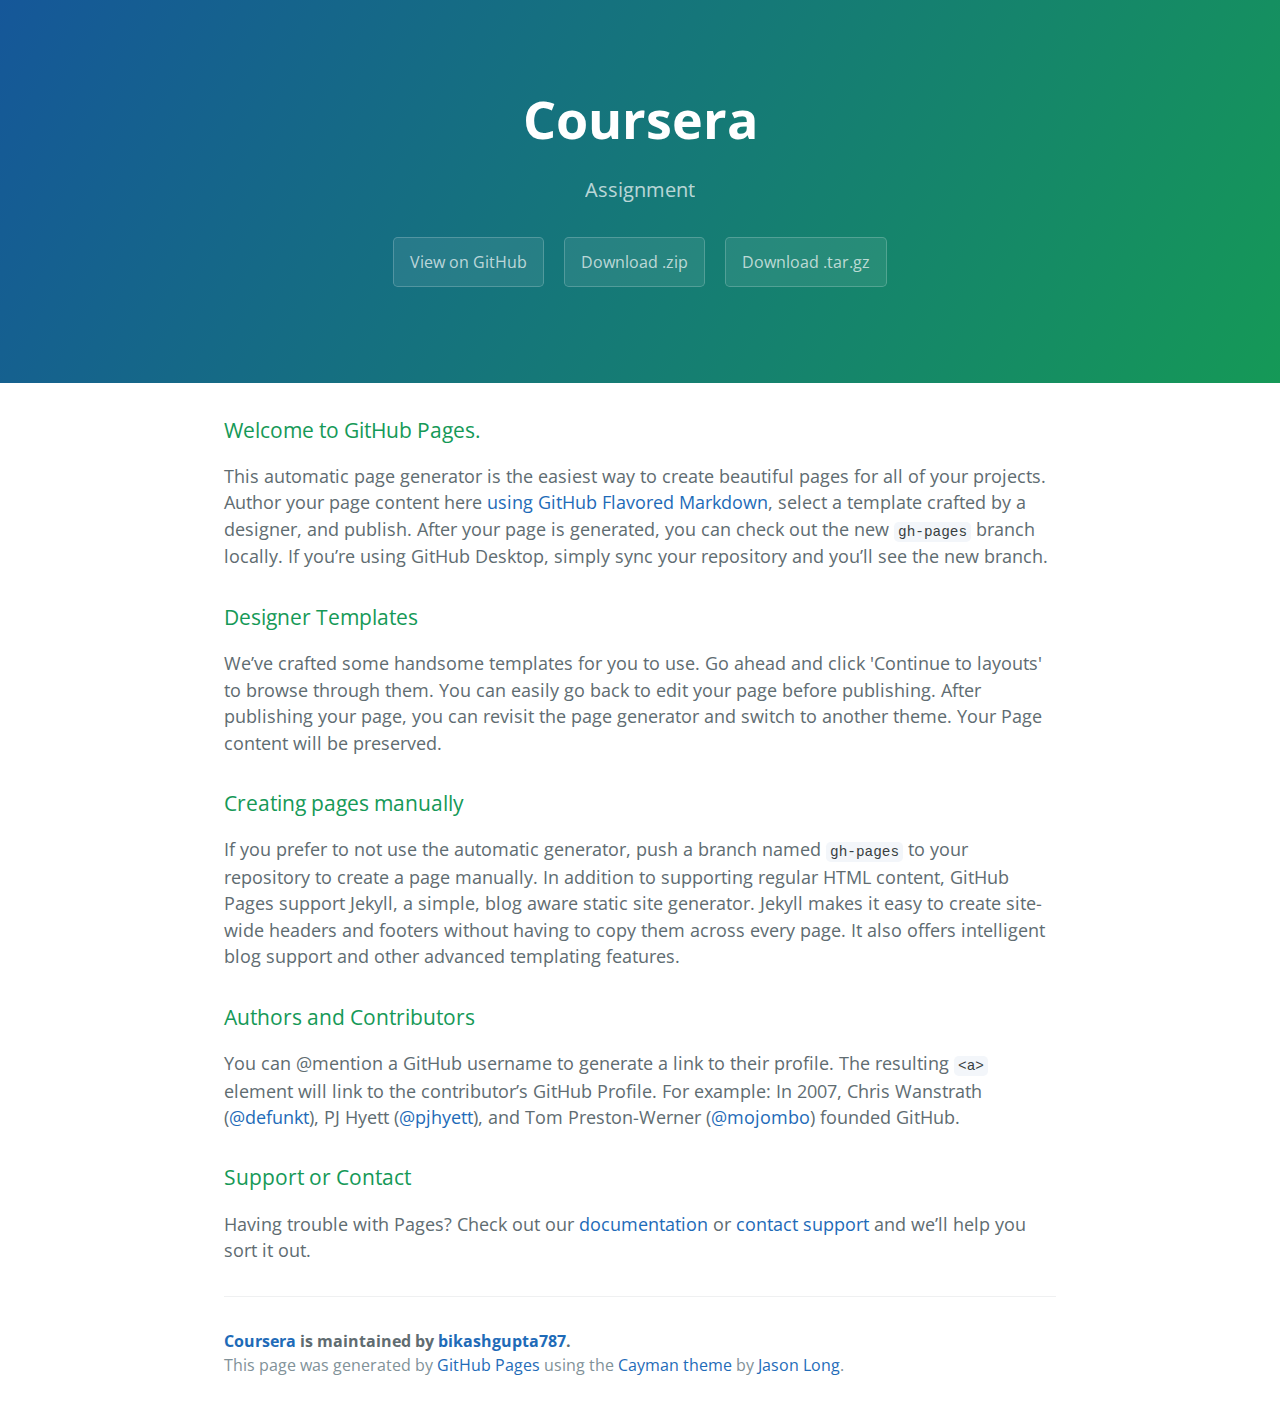
<file: index.html>
<!DOCTYPE html>
<html lang="en-us">
  <head>
    <meta charset="UTF-8">
    <title>Coursera by bikashgupta787</title>
    <meta name="viewport" content="width=device-width, initial-scale=1">
    <link rel="stylesheet" type="text/css" href="stylesheets/normalize.css" media="screen">
    <link href='https://fonts.googleapis.com/css?family=Open+Sans:400,700' rel='stylesheet' type='text/css'>
    <link rel="stylesheet" type="text/css" href="stylesheets/stylesheet.css" media="screen">
    <link rel="stylesheet" type="text/css" href="stylesheets/github-light.css" media="screen">
  </head>
  <body>
    <section class="page-header">
      <h1 class="project-name">Coursera</h1>
      <h2 class="project-tagline">Assignment</h2>
      <a href="https://github.com/bikashgupta787/Coursera" class="btn">View on GitHub</a>
      <a href="https://github.com/bikashgupta787/Coursera/zipball/master" class="btn">Download .zip</a>
      <a href="https://github.com/bikashgupta787/Coursera/tarball/master" class="btn">Download .tar.gz</a>
    </section>

    <section class="main-content">
      <h3>
<a id="welcome-to-github-pages" class="anchor" href="#welcome-to-github-pages" aria-hidden="true"><span aria-hidden="true" class="octicon octicon-link"></span></a>Welcome to GitHub Pages.</h3>
<p>This automatic page generator is the easiest way to create beautiful pages for all of your projects. Author your page content here <a href="https://guides.github.com/features/mastering-markdown/">using GitHub Flavored Markdown</a>, select a template crafted by a designer, and publish. After your page is generated, you can check out the new <code>gh-pages</code> branch locally. If you’re using GitHub Desktop, simply sync your repository and you’ll see the new branch.</p>
<h3>
<a id="designer-templates" class="anchor" href="#designer-templates" aria-hidden="true"><span aria-hidden="true" class="octicon octicon-link"></span></a>Designer Templates</h3>
<p>We’ve crafted some handsome templates for you to use. Go ahead and click 'Continue to layouts' to browse through them. You can easily go back to edit your page before publishing. After publishing your page, you can revisit the page generator and switch to another theme. Your Page content will be preserved.</p>
<h3>
<a id="creating-pages-manually" class="anchor" href="#creating-pages-manually" aria-hidden="true"><span aria-hidden="true" class="octicon octicon-link"></span></a>Creating pages manually</h3>
<p>If you prefer to not use the automatic generator, push a branch named <code>gh-pages</code> to your repository to create a page manually. In addition to supporting regular HTML content, GitHub Pages support Jekyll, a simple, blog aware static site generator. Jekyll makes it easy to create site-wide headers and footers without having to copy them across every page. It also offers intelligent blog support and other advanced templating features.</p>
<h3>
<a id="authors-and-contributors" class="anchor" href="#authors-and-contributors" aria-hidden="true"><span aria-hidden="true" class="octicon octicon-link"></span></a>Authors and Contributors</h3>
<p>You can @mention a GitHub username to generate a link to their profile. The resulting <code>&lt;a&gt;</code> element will link to the contributor’s GitHub Profile. For example: In 2007, Chris Wanstrath (<a class="user-mention" data-hovercard-type="user" data-hovercard-url="/users/defunkt/hovercard" data-octo-click="hovercard-link-click" data-octo-dimensions="link_type:self" href="https://github.com/defunkt">@defunkt</a>), PJ Hyett (<a class="user-mention" data-hovercard-type="user" data-hovercard-url="/users/pjhyett/hovercard" data-octo-click="hovercard-link-click" data-octo-dimensions="link_type:self" href="https://github.com/pjhyett">@pjhyett</a>), and Tom Preston-Werner (<a class="user-mention" data-hovercard-type="user" data-hovercard-url="/users/mojombo/hovercard" data-octo-click="hovercard-link-click" data-octo-dimensions="link_type:self" href="https://github.com/mojombo">@mojombo</a>) founded GitHub.</p>
<h3>
<a id="support-or-contact" class="anchor" href="#support-or-contact" aria-hidden="true"><span aria-hidden="true" class="octicon octicon-link"></span></a>Support or Contact</h3>
<p>Having trouble with Pages? Check out our <a href="https://help.github.com/pages">documentation</a> or <a href="https://github.com/contact">contact support</a> and we’ll help you sort it out.</p>

      <footer class="site-footer">
        <span class="site-footer-owner"><a href="https://github.com/bikashgupta787/Coursera">Coursera</a> is maintained by <a href="https://github.com/bikashgupta787">bikashgupta787</a>.</span>

        <span class="site-footer-credits">This page was generated by <a href="https://pages.github.com">GitHub Pages</a> using the <a href="https://github.com/jasonlong/cayman-theme">Cayman theme</a> by <a href="https://twitter.com/jasonlong">Jason Long</a>.</span>
      </footer>

    </section>

  
  </body>
</html>
</file>
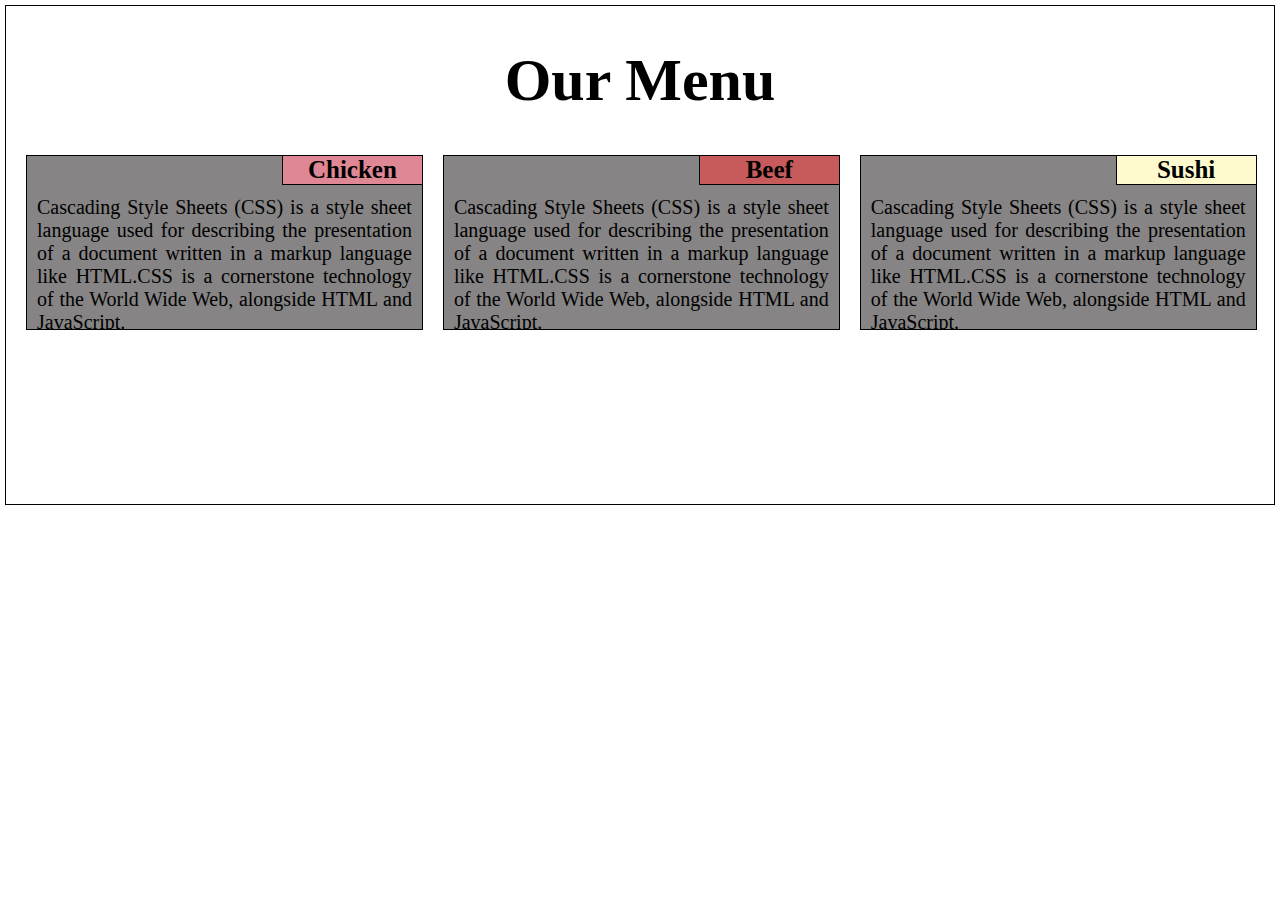
<file: work.html>
<!DOCTYPE html>
<html>
    <head>
        <meta charset="utf-8" >
        <meta name="viewport" content="width=device-width, initial-scale=1">
        <title> Assignment</title>
        <link rel="stylesheet" href="css/module.css">
        <style>
           
        </style>
    </head>
    <body class="container">
        <div>
            <h1 id="FrontHeading">Our Menu</h1>
        </div>
        <div class="row">
            <div class="col-4 med small">
              <div>
                <h3 id="sub1">Chicken</h3>
              </div>
              <div>
                  <p id="para">Cascading Style Sheets (CSS) is a style sheet language used for describing the presentation of a document written in a markup language like HTML.CSS is a cornerstone technology of the World Wide Web, alongside HTML and JavaScript.</p>

              </div>
            </div>
            <div class="col-4 med small">
                <div>
                  <h3 id="sub2">Beef</h3>
                </div>
                <div>
                    <p id="para">Cascading Style Sheets (CSS) is a style sheet language used for describing the presentation of a document written in a markup language like HTML.CSS is a cornerstone technology of the World Wide Web, alongside HTML and JavaScript.</p>
  
                </div>
              </div>
              <div class="col-4 med-large small">
                <div>
                  <h3 id="sub3">Sushi</h3>
                </div>
                <div>
                    <p id="para">Cascading Style Sheets (CSS) is a style sheet language used for describing the presentation of a document written in a markup language like HTML.CSS is a cornerstone technology of the World Wide Web, alongside HTML and JavaScript.</p>
  
                </div>
              </div>
        </div>
    </body>
</html>
</file>
<file: stylesheets/stylesheet.css>
* {
  box-sizing: border-box; }

body {
  padding: 0;
  margin: 0;
  font-family: "Open Sans", "Helvetica Neue", Helvetica, Arial, sans-serif;
  font-size: 16px;
  line-height: 1.5;
  color: #606c71; }

a {
  color: #1e6bb8;
  text-decoration: none; }
  a:hover {
    text-decoration: underline; }

.btn {
  display: inline-block;
  margin-bottom: 1rem;
  color: rgba(255, 255, 255, 0.7);
  background-color: rgba(255, 255, 255, 0.08);
  border-color: rgba(255, 255, 255, 0.2);
  border-style: solid;
  border-width: 1px;
  border-radius: 0.3rem;
  transition: color 0.2s, background-color 0.2s, border-color 0.2s; }
  .btn + .btn {
    margin-left: 1rem; }

.btn:hover {
  color: rgba(255, 255, 255, 0.8);
  text-decoration: none;
  background-color: rgba(255, 255, 255, 0.2);
  border-color: rgba(255, 255, 255, 0.3); }

@media screen and (min-width: 64em) {
  .btn {
    padding: 0.75rem 1rem; } }

@media screen and (min-width: 42em) and (max-width: 64em) {
  .btn {
    padding: 0.6rem 0.9rem;
    font-size: 0.9rem; } }

@media screen and (max-width: 42em) {
  .btn {
    display: block;
    width: 100%;
    padding: 0.75rem;
    font-size: 0.9rem; }
    .btn + .btn {
      margin-top: 1rem;
      margin-left: 0; } }

.page-header {
  color: #fff;
  text-align: center;
  background-color: #159957;
  background-image: linear-gradient(120deg, #155799, #159957); }

@media screen and (min-width: 64em) {
  .page-header {
    padding: 5rem 6rem; } }

@media screen and (min-width: 42em) and (max-width: 64em) {
  .page-header {
    padding: 3rem 4rem; } }

@media screen and (max-width: 42em) {
  .page-header {
    padding: 2rem 1rem; } }

.project-name {
  margin-top: 0;
  margin-bottom: 0.1rem; }

@media screen and (min-width: 64em) {
  .project-name {
    font-size: 3.25rem; } }

@media screen and (min-width: 42em) and (max-width: 64em) {
  .project-name {
    font-size: 2.25rem; } }

@media screen and (max-width: 42em) {
  .project-name {
    font-size: 1.75rem; } }

.project-tagline {
  margin-bottom: 2rem;
  font-weight: normal;
  opacity: 0.7; }

@media screen and (min-width: 64em) {
  .project-tagline {
    font-size: 1.25rem; } }

@media screen and (min-width: 42em) and (max-width: 64em) {
  .project-tagline {
    font-size: 1.15rem; } }

@media screen and (max-width: 42em) {
  .project-tagline {
    font-size: 1rem; } }

.main-content :first-child {
  margin-top: 0; }
.main-content img {
  max-width: 100%; }
.main-content h1, .main-content h2, .main-content h3, .main-content h4, .main-content h5, .main-content h6 {
  margin-top: 2rem;
  margin-bottom: 1rem;
  font-weight: normal;
  color: #159957; }
.main-content p {
  margin-bottom: 1em; }
.main-content code {
  padding: 2px 4px;
  font-family: Consolas, "Liberation Mono", Menlo, Courier, monospace;
  font-size: 0.9rem;
  color: #383e41;
  background-color: #f3f6fa;
  border-radius: 0.3rem; }
.main-content pre {
  padding: 0.8rem;
  margin-top: 0;
  margin-bottom: 1rem;
  font: 1rem Consolas, "Liberation Mono", Menlo, Courier, monospace;
  color: #567482;
  word-wrap: normal;
  background-color: #f3f6fa;
  border: solid 1px #dce6f0;
  border-radius: 0.3rem; }
  .main-content pre > code {
    padding: 0;
    margin: 0;
    font-size: 0.9rem;
    color: #567482;
    word-break: normal;
    white-space: pre;
    background: transparent;
    border: 0; }
.main-content .highlight {
  margin-bottom: 1rem; }
  .main-content .highlight pre {
    margin-bottom: 0;
    word-break: normal; }
.main-content .highlight pre, .main-content pre {
  padding: 0.8rem;
  overflow: auto;
  font-size: 0.9rem;
  line-height: 1.45;
  border-radius: 0.3rem; }
.main-content pre code, .main-content pre tt {
  display: inline;
  max-width: initial;
  padding: 0;
  margin: 0;
  overflow: initial;
  line-height: inherit;
  word-wrap: normal;
  background-color: transparent;
  border: 0; }
  .main-content pre code:before, .main-content pre code:after, .main-content pre tt:before, .main-content pre tt:after {
    content: normal; }
.main-content ul, .main-content ol {
  margin-top: 0; }
.main-content blockquote {
  padding: 0 1rem;
  margin-left: 0;
  color: #819198;
  border-left: 0.3rem solid #dce6f0; }
  .main-content blockquote > :first-child {
    margin-top: 0; }
  .main-content blockquote > :last-child {
    margin-bottom: 0; }
.main-content table {
  display: block;
  width: 100%;
  overflow: auto;
  word-break: normal;
  word-break: keep-all; }
  .main-content table th {
    font-weight: bold; }
  .main-content table th, .main-content table td {
    padding: 0.5rem 1rem;
    border: 1px solid #e9ebec; }
.main-content dl {
  padding: 0; }
  .main-content dl dt {
    padding: 0;
    margin-top: 1rem;
    font-size: 1rem;
    font-weight: bold; }
  .main-content dl dd {
    padding: 0;
    margin-bottom: 1rem; }
.main-content hr {
  height: 2px;
  padding: 0;
  margin: 1rem 0;
  background-color: #eff0f1;
  border: 0; }

@media screen and (min-width: 64em) {
  .main-content {
    max-width: 64rem;
    padding: 2rem 6rem;
    margin: 0 auto;
    font-size: 1.1rem; } }

@media screen and (min-width: 42em) and (max-width: 64em) {
  .main-content {
    padding: 2rem 4rem;
    font-size: 1.1rem; } }

@media screen and (max-width: 42em) {
  .main-content {
    padding: 2rem 1rem;
    font-size: 1rem; } }

.site-footer {
  padding-top: 2rem;
  margin-top: 2rem;
  border-top: solid 1px #eff0f1; }

.site-footer-owner {
  display: block;
  font-weight: bold; }

.site-footer-credits {
  color: #819198; }

@media screen and (min-width: 64em) {
  .site-footer {
    font-size: 1rem; } }

@media screen and (min-width: 42em) and (max-width: 64em) {
  .site-footer {
    font-size: 1rem; } }

@media screen and (max-width: 42em) {
  .site-footer {
    font-size: 0.9rem; } }
</file>
<file: stylesheets/github-light.css>
/*!
 * GitHub Light v0.4.1
 * Copyright (c) 2012 - 2017 GitHub, Inc.
 * Licensed under MIT (https://github.com/primer/github-syntax-theme-generator/blob/master/LICENSE)
 */

.pl-c /* comment, punctuation.definition.comment, string.comment */ {
  color: #6a737d;
}

.pl-c1 /* constant, entity.name.constant, variable.other.constant, variable.language, support, meta.property-name, support.constant, support.variable, meta.module-reference, markup.raw, meta.diff.header, meta.output */,
.pl-s .pl-v /* string variable */ {
  color: #005cc5;
}

.pl-e /* entity */,
.pl-en /* entity.name */ {
  color: #6f42c1;
}

.pl-smi /* variable.parameter.function, storage.modifier.package, storage.modifier.import, storage.type.java, variable.other */,
.pl-s .pl-s1 /* string source */ {
  color: #24292e;
}

.pl-ent /* entity.name.tag, markup.quote */ {
  color: #22863a;
}

.pl-k /* keyword, storage, storage.type */ {
  color: #d73a49;
}

.pl-s /* string */,
.pl-pds /* punctuation.definition.string, source.regexp, string.regexp.character-class */,
.pl-s .pl-pse .pl-s1 /* string punctuation.section.embedded source */,
.pl-sr /* string.regexp */,
.pl-sr .pl-cce /* string.regexp constant.character.escape */,
.pl-sr .pl-sre /* string.regexp source.ruby.embedded */,
.pl-sr .pl-sra /* string.regexp string.regexp.arbitrary-repitition */ {
  color: #032f62;
}

.pl-v /* variable */,
.pl-smw /* sublimelinter.mark.warning */ {
  color: #e36209;
}

.pl-bu /* invalid.broken, invalid.deprecated, invalid.unimplemented, message.error, brackethighlighter.unmatched, sublimelinter.mark.error */ {
  color: #b31d28;
}

.pl-ii /* invalid.illegal */ {
  color: #fafbfc;
  background-color: #b31d28;
}

.pl-c2 /* carriage-return */ {
  color: #fafbfc;
  background-color: #d73a49;
}

.pl-c2::before /* carriage-return */ {
  content: "^M";
}

.pl-sr .pl-cce /* string.regexp constant.character.escape */ {
  font-weight: bold;
  color: #22863a;
}

.pl-ml /* markup.list */ {
  color: #735c0f;
}

.pl-mh /* markup.heading */,
.pl-mh .pl-en /* markup.heading entity.name */,
.pl-ms /* meta.separator */ {
  font-weight: bold;
  color: #005cc5;
}

.pl-mi /* markup.italic */ {
  font-style: italic;
  color: #24292e;
}

.pl-mb /* markup.bold */ {
  font-weight: bold;
  color: #24292e;
}

.pl-md /* markup.deleted, meta.diff.header.from-file, punctuation.definition.deleted */ {
  color: #b31d28;
  background-color: #ffeef0;
}

.pl-mi1 /* markup.inserted, meta.diff.header.to-file, punctuation.definition.inserted */ {
  color: #22863a;
  background-color: #f0fff4;
}

.pl-mc /* markup.changed, punctuation.definition.changed */ {
  color: #e36209;
  background-color: #ffebda;
}

.pl-mi2 /* markup.ignored, markup.untracked */ {
  color: #f6f8fa;
  background-color: #005cc5;
}

.pl-mdr /* meta.diff.range */ {
  font-weight: bold;
  color: #6f42c1;
}

.pl-ba /* brackethighlighter.tag, brackethighlighter.curly, brackethighlighter.round, brackethighlighter.square, brackethighlighter.angle, brackethighlighter.quote */ {
  color: #586069;
}

.pl-sg /* sublimelinter.gutter-mark */ {
  color: #959da5;
}

.pl-corl /* constant.other.reference.link, string.other.link */ {
  text-decoration: underline;
  color: #032f62;
}
</file>
<file: css/module.css>
#sub1{
    margin: auto;
    margin-bottom: 0px;
    float: right;
    width: 140px;
    border: 1px solid black;
    font-size: 25px;
    background-color:rgb(223, 135, 149);
    text-align: center;
    border-right: 0px;
    border-top: 0px;
   
}
#sub2{
    margin: auto;
    margin-bottom: 0px;
    float: right;
    width: 140px;
    border: 1px solid black;
    font-size: 25px;
    background-color: rgb(199, 90, 90);
    text-align: center;
    border-right: 0px;
    border-top: 0px;
}
#sub3{
    margin: auto;
    margin-bottom: 0px;
    float: right;
    width: 140px;
    border: 1px solid black;
    border-right: 0px;
    border-top: 0px;
    font-size: 25px;
    background-color:lemonchiffon ;
    text-align: center;
}
#para{
    padding: 10px;
    padding-top: 20px;
    font-size: 20px;
    text-align: justify;
   
}
.container{

    border: 1px solid black;
    height: 650px;  
    margin: 5px;
            }
*{
    box-sizing: border-box;
}
.row{
    width: 100%;
    
}
@media(min-width: 992px)  {
    .col-4{
        float: left;
        border: 1px solid black;
        width: 31.3%;
        background-color: rgb(134, 132, 132);
        margin-left: 20px;
        height: 175px;
        overflow: hidden;
      
    }

}
@media(min-width: 768px) and ( max-width: 991px){
.med{
     float: left;
        border: 1px solid black;
        width: 47%;
        background-color: rgb(134, 132, 132);
        margin-left: 20px;
        height: 175px;
        overflow:hidden;
        margin-bottom: 20px;
        
    }
}
@media(min-width: 768px) and ( max-width: 991px){
.med-large{
     float: left;
        border: 1px solid black;
        width: 97%;
        background-color: rgb(134, 132, 132);
        margin-left: 20px;
        height: 175px;
        overflow:hidden;
    }
}
@media ( max-width: 767px){
.small{
     float: left;
        border: 1px solid black;
        width: 97;
        background-color: rgb(134, 132, 132);
        margin: 20px;

        height: 175px;
        overflow:hidden;
        margin-bottom: 0px;
        
    }
}
@media ( max-width: 767px){
.container{

border: 1px solid black;
height: 800px;  
margin: 5px;
       }
    }
    @media ( min-width: 992px){
.container{

border: 1px solid black;
height: 500px;  
margin: 5px;
       }
    }
#FrontHeading{ 
    text-align: center;
    font-size: 60px;
    margin-bottom: 40px;
}
</file>
